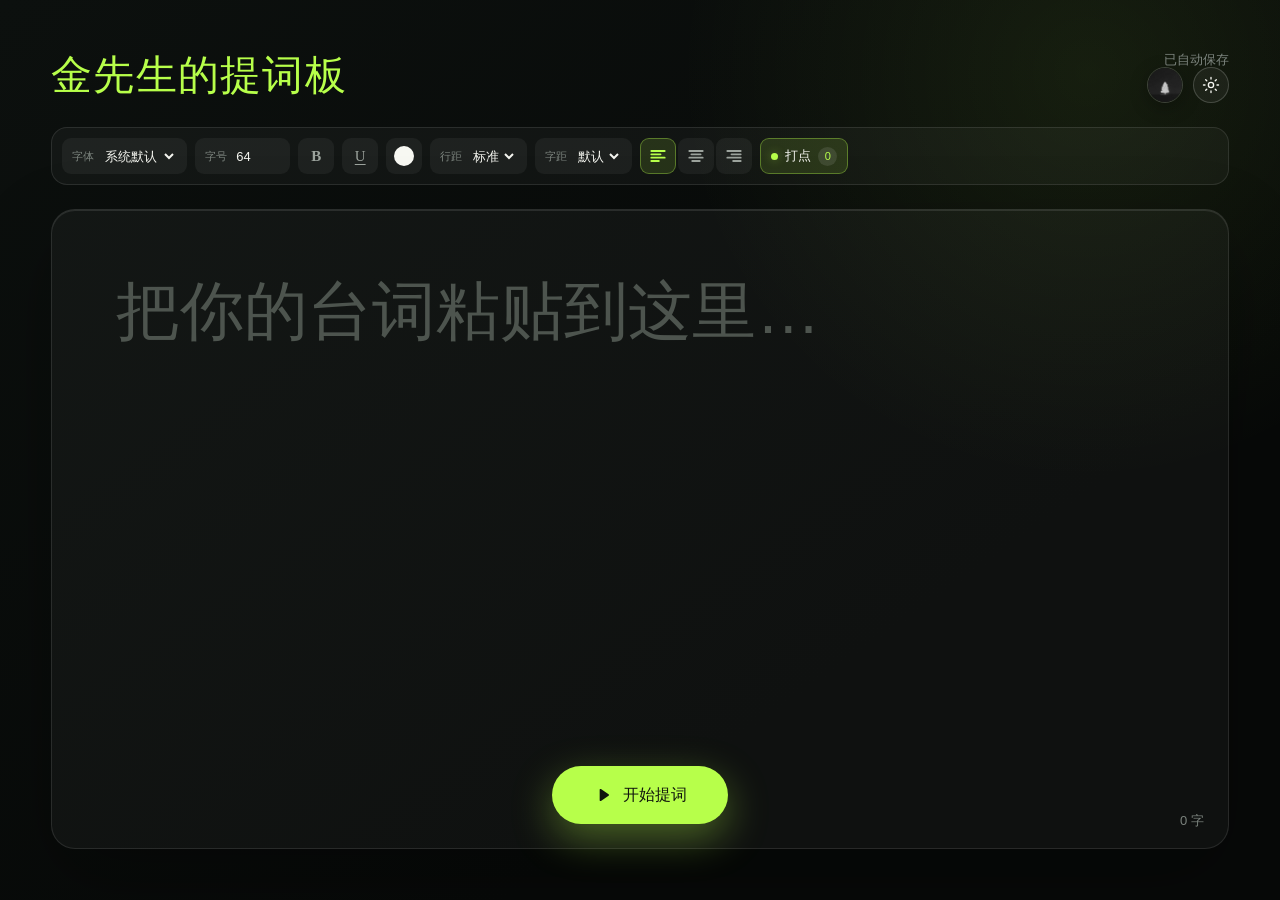
<file: index.html>
<!doctype html>
<html lang="zh-CN">
<head>
<meta charset="utf-8">
<meta name="viewport" content="width=device-width, initial-scale=1">
<meta http-equiv="refresh" content="0; url=./%E6%8F%90%E8%AF%8D%E5%99%A8-PWA%E7%A6%BB%E7%BA%BF%E7%89%88-v23/">
<title>金先生的提词板</title>
<script>
window.location.replace("./%E6%8F%90%E8%AF%8D%E5%99%A8-PWA%E7%A6%BB%E7%BA%BF%E7%89%88-v23/");
</script>
</head>
<body>
<p>正在打开金先生的提词板…</p>
<p><a href="./%E6%8F%90%E8%AF%8D%E5%99%A8-PWA%E7%A6%BB%E7%BA%BF%E7%89%88-v23/">如果没有自动跳转，请点击这里</a></p>
</body>
</html>
</file>
<file: 提词器-PWA离线版-v23/styles.css>
:root {
  color-scheme: dark;
  font-family: Inter, ui-sans-serif, -apple-system, BlinkMacSystemFont, "Segoe UI", "PingFang SC", "Microsoft YaHei", sans-serif;
  --page-bg: #070908;
  --page-gradient: radial-gradient(circle at 85% 8%, rgba(183, 255, 74, .08), transparent 30%), linear-gradient(145deg, #0c100e 0%, #070908 70%);
  --player-bg: #020302;
  --text: #f4f5ef;
  --muted: #7c847e;
  --subtle: #9ca39d;
  --placeholder: #4d544e;
  --border: rgba(255,255,255,.1);
  --border-strong: rgba(255,255,255,.18);
  --surface: rgba(255,255,255,.035);
  --surface-control: rgba(255,255,255,.05);
  --surface-hover: rgba(255,255,255,.1);
  --floating: rgba(20,23,20,.72);
  --floating-hover: rgba(45,50,44,.92);
  --hint: rgba(255,255,255,.36);
  --accent: #b7ff4a;
  --accent-soft: rgba(183,255,74,.13);
  --accent-border: rgba(183,255,74,.35);
  --primary-bg: #b7ff4a;
  --primary-ink: #10150d;
  --shadow: rgba(0,0,0,.28);
  background: var(--page-bg);
  color: var(--text);
  font-synthesis: none;
}

:root[data-theme="light"] {
  color-scheme: light;
  --page-bg: #f4f6f1;
  --page-gradient: radial-gradient(circle at 85% 8%, rgba(118, 184, 0, .1), transparent 30%), linear-gradient(145deg, #ffffff 0%, #f3f5f0 74%);
  --player-bg: #fbfcf9;
  --text: #171a17;
  --muted: #6c746d;
  --subtle: #626a63;
  --placeholder: #a5aca6;
  --border: rgba(22,32,24,.13);
  --border-strong: rgba(22,32,24,.22);
  --surface: rgba(255,255,255,.72);
  --surface-control: rgba(22,32,24,.055);
  --surface-hover: rgba(22,32,24,.1);
  --floating: rgba(255,255,255,.84);
  --floating-hover: rgba(255,255,255,.98);
  --hint: rgba(22,32,24,.48);
  --accent: #568f00;
  --accent-soft: rgba(86,143,0,.12);
  --accent-border: rgba(86,143,0,.38);
  --primary-bg: #aaf33d;
  --primary-ink: #142006;
  --shadow: rgba(20,32,23,.14);
}

* { box-sizing: border-box; }
html, body, #app { width: 100%; height: 100%; margin: 0; overflow: hidden; }
button, textarea, input { font: inherit; }
button { color: inherit; }

.view { width: 100%; height: 100%; }
.is-hidden { display: none !important; }
.sr-only { position: absolute; width: 1px; height: 1px; padding: 0; margin: -1px; overflow: hidden; clip: rect(0,0,0,0); white-space: nowrap; border: 0; }

.editor-view {
  position: relative;
  display: flex;
  flex-direction: column;
  gap: 24px;
  padding: clamp(24px, 4vw, 56px);
  background: var(--page-gradient);
}

.editor-header { display: flex; align-items: flex-end; justify-content: space-between; flex: 0 0 auto; }
.brand-title {
  display: block; width: min(60vw, 980px); margin: 0; padding: 3px 0 5px;
  border: 0; border-bottom: 1px solid transparent; outline: 0; background: transparent;
  color: var(--accent); font-size: clamp(30px, 3.2vw, 48px); font-weight: 800;
  line-height: 1.05; letter-spacing: .03em; transition: border-color .18s ease;
}
.brand-title:hover { border-bottom-color: var(--border-strong); }
.brand-title:focus { border-bottom-color: var(--accent); }
.save-status, .word-count { color: var(--muted); font-size: 13px; }
.save-status { margin: 0 0 5px; }
.header-note-wrap {
  align-self: stretch; display: flex; flex: 1; min-width: 0; margin-left: clamp(28px, 6vw, 100px);
  align-items: flex-end; justify-content: flex-end; position: relative;
}
.header-note-wrap .save-status { position: absolute; right: 0; top: 0; }
.signature-note { display: flex; align-items: center; gap: 10px; }
.signature-avatar {
  width: 36px; height: 36px; flex: 0 0 36px; border-radius: 50%; object-fit: cover;
  border: 1px solid var(--border-strong); box-shadow: 0 5px 18px var(--shadow);
}
.signature-avatar-button {
  display: grid; place-items: center; width: 36px; height: 36px; padding: 0; border: 0;
  border-radius: 50%; background: transparent; cursor: pointer; transition: transform .16s ease;
}
.signature-avatar-button:hover { transform: scale(1.08); }
.signature-avatar-button:active { transform: scale(.92); }
.signature-avatar-button:focus-visible { outline: 2px solid var(--accent); outline-offset: 3px; }
.heart-burst {
  position: fixed; z-index: 30; pointer-events: none; user-select: none;
  font-size: var(--heart-size, 18px); line-height: 1;
  filter: drop-shadow(0 4px 8px rgba(222, 25, 61, .25));
  animation: heart-float 1.45s cubic-bezier(.2,.75,.25,1) forwards;
  animation-delay: var(--heart-delay, 0ms);
}
@keyframes heart-float {
  0% { opacity: 0; transform: translate(-50%, -20%) scale(.45) rotate(-8deg); }
  18% { opacity: 1; }
  100% { opacity: 0; transform: translate(calc(-50% + var(--heart-drift, 0px)), -105px) scale(1.15) rotate(12deg); }
}
.theme-toggle {
  display: grid; place-items: center; width: 36px; height: 36px; padding: 0;
  border: 1px solid var(--border-strong); border-radius: 50%; background: var(--surface-control);
  color: var(--text); cursor: pointer; transition: transform .18s ease, background .18s ease;
}
.theme-toggle:hover { transform: translateY(-1px); background: var(--surface-hover); }
.theme-toggle:focus-visible { outline: 2px solid var(--accent); outline-offset: 3px; }
.theme-toggle svg { width: 18px; height: 18px; fill: none; stroke: currentColor; stroke-width: 1.8; stroke-linecap: round; stroke-linejoin: round; }

.format-toolbar {
  display: flex; align-items: center; gap: 8px; flex-wrap: wrap; flex: 0 0 auto;
  padding: 10px; border: 1px solid var(--border); border-radius: 16px;
  background: var(--surface);
}
.field-control { display: flex; align-items: center; gap: 7px; height: 36px; padding: 0 10px; border-radius: 9px; background: var(--surface-control); }
.field-control > span { color: var(--muted); font-size: 11px; white-space: nowrap; }
.field-control select, .field-control input {
  min-width: 76px; border: 0; outline: 0; background: transparent; color: var(--text); font-size: 13px;
}
.field-control select option { color: #111; background: #fff; }
.compact-field select { min-width: 48px; }
.compact-field input { width: 46px; min-width: 0; }
.format-button {
  display: grid; place-items: center; width: 36px; height: 36px; padding: 0;
  border: 1px solid transparent; border-radius: 9px; background: var(--surface-control);
  color: var(--subtle); cursor: pointer; font-family: Georgia, serif; font-size: 15px;
}
.format-button:hover { background: var(--surface-hover); color: var(--text); }
.format-button.is-active { border-color: var(--accent-border); background: var(--accent-soft); color: var(--accent); }
.underline-button { text-decoration: underline; text-underline-offset: 3px; }
.color-control { display: grid; place-items: center; width: 36px; height: 36px; border-radius: 9px; background: var(--surface-control); cursor: pointer; }
.color-control input { width: 22px; height: 22px; padding: 0; border: 0; border-radius: 50%; background: transparent; cursor: pointer; }
.color-control input::-webkit-color-swatch-wrapper { padding: 1px; }
.color-control input::-webkit-color-swatch { border: 1px solid var(--border-strong); border-radius: 50%; }
.alignment-group { display: flex; gap: 2px; }
.align-button svg { width: 20px; height: 20px; fill: none; stroke: currentColor; stroke-width: 2.25; stroke-linecap: round; }
.marker-button {
  display: flex; align-items: center; gap: 7px; height: 36px; padding: 0 10px;
  border: 1px solid var(--accent-border); border-radius: 9px;
  background: var(--accent-soft); color: var(--text); cursor: pointer; font-size: 13px;
}
.marker-button:hover { background: var(--surface-hover); border-color: var(--accent); }
.marker-dot { width: 7px; height: 7px; border-radius: 50%; background: var(--accent); box-shadow: 0 0 10px var(--accent-border); }
.marker-count { display: grid; place-items: center; min-width: 19px; height: 19px; padding: 0 5px; border-radius: 10px; background: var(--surface-hover); color: var(--accent); font-size: 11px; }

.editor-shell {
  position: relative;
  flex: 1;
  min-height: 0;
  border: 1px solid var(--border);
  border-radius: 24px;
  overflow: hidden;
  background: var(--surface);
  box-shadow: 0 30px 80px var(--shadow), inset 0 1px var(--border);
}

#scriptInput {
  width: 100%; height: 100%; resize: none; border: 0; outline: none;
  padding: clamp(24px, 4vw, 56px) clamp(24px, 5vw, 72px) 90px;
  background: transparent; color: #f0f2eb;
  font-size: clamp(22px, 2.2vw, 34px); line-height: 1.75; letter-spacing: .02em;
  caret-color: #b7ff4a;
}
#scriptInput::placeholder { color: var(--placeholder); }
.editor-mirror {
  position: absolute; inset: 0; width: 100%; height: 100%; overflow: visible;
  padding: clamp(24px, 4vw, 56px) clamp(24px, 5vw, 72px) 90px;
  white-space: pre-wrap; overflow-wrap: anywhere; visibility: hidden; pointer-events: none;
}
.editor-mirror-paragraph { min-height: 1lh; }
.editor-marker-layer { position: absolute; inset: 0; overflow: hidden; pointer-events: none; z-index: 2; }
.editor-marker-dot {
  position: absolute; left: clamp(22px, 3.2vw, 46px); width: 6px; height: 6px; border-radius: 50%;
  background: var(--accent); box-shadow: 0 0 8px var(--accent-border);
}
.word-count { position: absolute; right: 24px; bottom: 18px; pointer-events: none; }

.control-button {
  display: flex; align-items: center; justify-content: center; gap: 10px;
  border: 0; border-radius: 999px; cursor: pointer; font-weight: 750;
  transition: transform .18s ease, background .18s ease, opacity .18s ease;
}
.control-button:hover { transform: translateY(-2px); }
.control-button:active { transform: translateY(0) scale(.98); }
.control-button svg { width: 20px; height: 20px; fill: currentColor; }
.primary-button {
  position: absolute; left: 50%; bottom: clamp(42px, 6vw, 76px); transform: translateX(-50%);
  min-width: 176px; height: 58px; padding: 0 26px;
  background: var(--primary-bg); color: var(--primary-ink); box-shadow: 0 14px 40px var(--accent-border);
}
.primary-button:hover { transform: translateX(-50%) translateY(-2px); }
.primary-button:active { transform: translateX(-50%) scale(.98); }

.player-view { position: relative; background: var(--player-bg); }
.scroll-viewport { position: absolute; inset: 0; overflow: hidden; overscroll-behavior: none; }
.script-display {
  max-width: min(1120px, 76vw); margin: 0 auto; padding: 48vh 0 55vh;
  color: #f7f8f2; font-size: clamp(36px, 5.3vw, 82px); font-weight: 650;
  line-height: 1.58; letter-spacing: .015em; white-space: pre-wrap; overflow-wrap: anywhere;
  text-wrap: pretty;
}
.script-paragraph { position: relative; min-height: 1lh; }
.script-paragraph.is-marker::before {
  content: ""; position: absolute; left: -28px; top: .68em; width: 8px; height: 8px;
  border-radius: 50%; background: var(--accent); box-shadow: 0 0 14px var(--accent-border);
}

.round-button {
  position: absolute; z-index: 3; display: grid; place-items: center;
  width: 44px; height: 44px; padding: 0; border: 1px solid var(--border);
  border-radius: 50%; background: var(--floating); backdrop-filter: blur(16px);
  cursor: pointer; opacity: .42; transition: opacity .18s, background .18s;
}
.round-button:hover { opacity: 1; background: var(--floating-hover); }
.round-button svg { width: 22px; fill: none; stroke: currentColor; stroke-width: 2; stroke-linecap: round; stroke-linejoin: round; }
.back-button { top: 24px; left: 24px; }
.marker-hint {
  position: absolute; z-index: 3; top: 30px; left: 50%; transform: translateX(-50%);
  display: flex; align-items: center; gap: 5px; color: var(--hint); font-size: 11px;
}
.marker-hint kbd { display: grid; place-items: center; width: 22px; height: 22px; border: 1px solid var(--border); border-radius: 6px; background: var(--surface-control); font: inherit; }
.marker-hint span { margin-left: 3px; }

.player-button {
  position: absolute; z-index: 3; left: 50%; bottom: 30px; transform: translateX(-50%);
  min-width: 124px; height: 50px; padding: 0 22px;
  border: 1px solid var(--border); background: var(--floating);
  backdrop-filter: blur(18px); box-shadow: 0 10px 35px var(--shadow); opacity: .68;
}
.player-button:hover { transform: translateX(-50%) translateY(-2px); opacity: 1; }
.player-button:active { transform: translateX(-50%) scale(.98); }

.speed-control {
  position: absolute; z-index: 3; top: 50%; right: 22px; transform: translateY(-50%);
  display: flex; flex-direction: column; align-items: center; gap: 12px;
  width: 58px; padding: 16px 8px; border: 1px solid var(--border); border-radius: 28px;
  background: var(--floating); backdrop-filter: blur(16px); opacity: .62;
  transition: opacity .18s;
}
.speed-control:hover, .speed-control:focus-within { opacity: 1; }
.speed-label { color: var(--subtle); font-size: 11px; }
#speedSlider {
  width: 8px; height: min(32vh, 260px); margin: 0;
  writing-mode: vertical-lr; direction: rtl; accent-color: var(--accent); cursor: ns-resize;
}
#speedOutput { min-width: 32px; color: var(--accent); font-size: 12px; text-align: center; }

.progress-track { position: absolute; z-index: 2; left: 0; right: 0; bottom: 0; height: 2px; background: var(--border); }
.progress-track span { display: block; width: 0; height: 100%; background: var(--accent); transition: width .1s linear; }

.toast {
  position: fixed; z-index: 10; left: 50%; top: 24px; transform: translate(-50%, -16px);
  padding: 11px 18px; border: 1px solid var(--border); border-radius: 999px;
  background: var(--floating-hover); color: var(--text); font-size: 14px;
  opacity: 0; pointer-events: none; transition: opacity .2s, transform .2s;
}
.toast.show { opacity: 1; transform: translate(-50%, 0); }

@media (max-width: 760px) {
  .editor-view { padding: 22px 16px; gap: 16px; }
  .save-status { display: none; }
  .header-note-wrap { margin-left: 18px; justify-content: flex-end; }
  .brand-title { width: 52vw; }
  .signature-avatar { width: 30px; height: 30px; flex-basis: 30px; }
  .signature-avatar-button { width: 30px; height: 30px; }
  .editor-shell { border-radius: 18px; }
  .script-display { max-width: 78vw; }
  .speed-control { right: 10px; }
  .format-toolbar { flex-wrap: nowrap; overflow-x: auto; }
}

@media (prefers-reduced-motion: reduce) {
  * { transition-duration: .01ms !important; }
  .heart-burst { animation-duration: .65s; }
}
</file>
